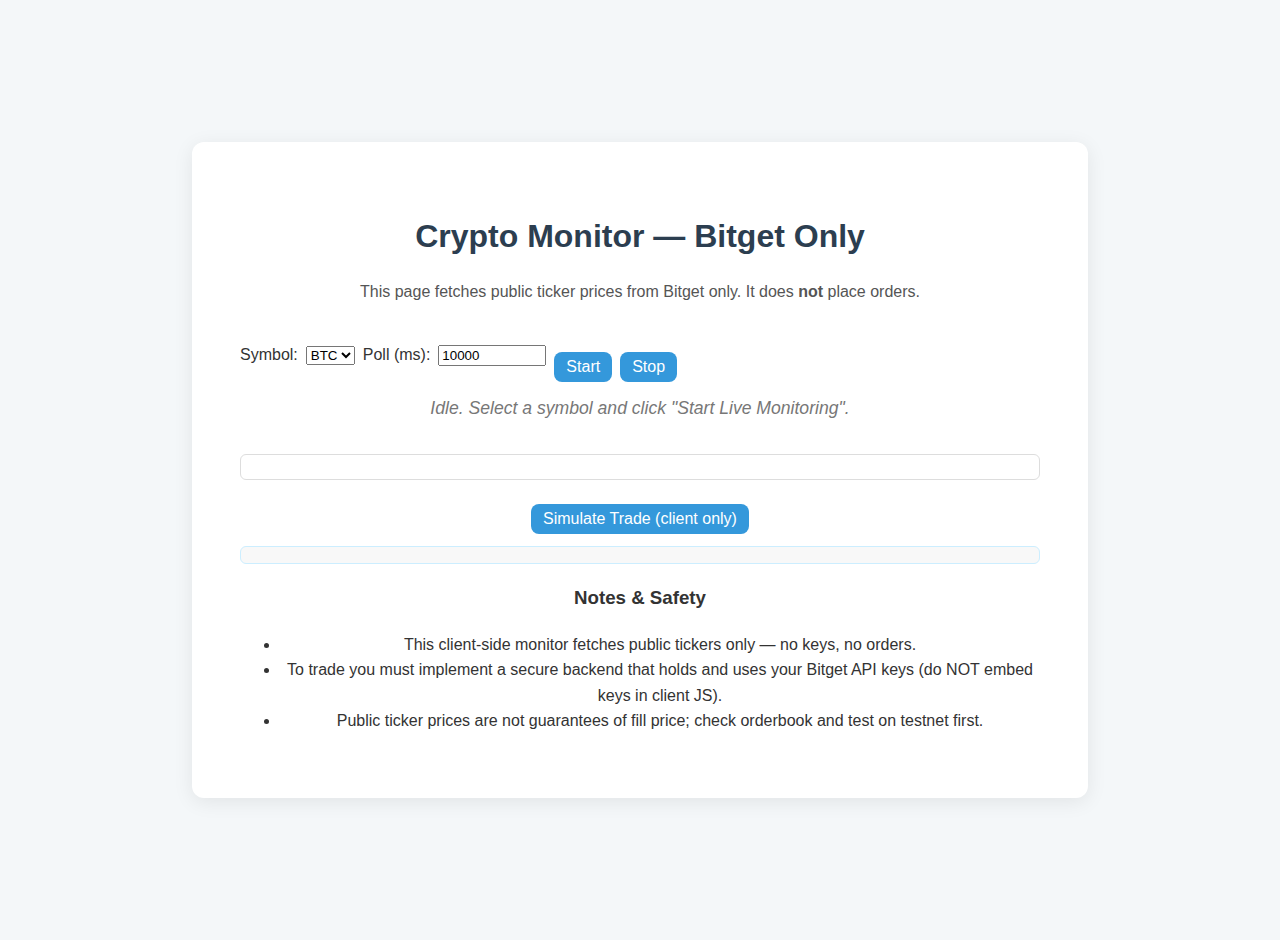
<file: public/index.html>
<!DOCTYPE html>
<html lang="en">
<head>
    <meta charset="UTF-8" />
    <meta name="viewport" content="width=device-width, initial-scale=1.0"/>
    <title>Crypto Monitor — Bitget Only</title>
    <link rel="stylesheet" href="style.css" />
    <style>
      /* Minimal inline styles to keep UI presentable if style.css missing */
      body { font-family: Arial, Helvetica, sans-serif; margin: 20px; }
      .container { max-width: 800px; margin: auto; }
      .controls { margin: 12px 0; display: flex; gap: 8px; align-items: center; flex-wrap: wrap; }
      #opportunities-list { margin-top: 12px; padding: 12px; border: 1px solid #ddd; border-radius: 6px; }
      .trade-info { margin-top: 12px; padding: 8px; background: #f8f8f8; border-radius: 6px; }
      button { padding: 6px 12px; }
    </style>
</head>
<body>
  <div class="container">
    <h1>Crypto Monitor — Bitget Only</h1>
    <p>This page fetches public ticker prices from Bitget only. It does <strong>not</strong> place orders.</p>

    <div class="controls">
      <label for="symbolSelect">Symbol:</label>
      <select id="symbolSelect">
        <option value="BTC">BTC</option>
        <option value="ETH">ETH</option>
      </select>

      <label for="pollMs">Poll (ms):</label>
      <input id="pollMs" type="number" value="10000" step="1000" min="1000" style="width:100px"/>

      <button id="startLiveBtn">Start</button>
      <button id="stopLiveBtn" disabled>Stop</button>
    </div>

    <div id="status">Idle. Select symbol and click Start.</div>

    <div id="opportunities-list">
      <!-- Bitget price and info will appear here -->
    </div>

    <button id="simulateTradeBtn">Simulate Trade (client only)</button>
    <div id="trade-status" class="trade-info"></div>

    <div class="notes" style="margin-top:14px">
      <h3>Notes & Safety</h3>
      <ul>
        <li>This client-side monitor fetches public tickers only — no keys, no orders.</li>
        <li>To trade you must implement a secure backend that holds and uses your Bitget API keys (do NOT embed keys in client JS).</li>
        <li>Public ticker prices are not guarantees of fill price; check orderbook and test on testnet first.</li>
      </ul>
    </div>
  </div>

  <script src="script.js"></script>
</body>
</html>
</file>
<file: public/style.css>
body {
    font-family: -apple-system, BlinkMacSystemFont, "Segoe UI", Roboto, "Helvetica Neue", Arial, sans-serif;
    background-color: #f4f7f9;
    color: #333;
    display: flex;
    justify-content: center;
    align-items: center;
    min-height: 100vh;
    margin: 0;
    line-height: 1.6;
}

.container {
    background: #fff;
    padding: 3rem;
    border-radius: 12px;
    box-shadow: 0 4px 20px rgba(0, 0, 0, 0.08);
    max-width: 800px;
    width: 100%;
    text-align: center;
}

h1 {
    color: #2c3e50;
    margin-bottom: 0.5rem;
}

p {
    color: #555;
    margin-bottom: 1.5rem;
}

#status {
    font-size: 1.1rem;
    font-style: italic;
    color: #777;
    margin-bottom: 2rem;
}

.opportunity {
    background-color: #e9ecef;
    border-left: 5px solid #2ecc71;
    padding: 1.5rem;
    margin-bottom: 1rem;
    border-radius: 8px;
    text-align: left;
    transition: transform 0.2s ease-in-out;
}

.opportunity:hover {
    transform: translateY(-5px);
}

.exchange {
    display: flex;
    justify-content: space-between;
    font-size: 1rem;
    margin-bottom: 0.5rem;
}

.exchange .price {
    font-weight: bold;
    color: #34495e;
}

.profit {
    margin-top: 1rem;
    font-weight: bold;
    font-size: 1.2rem;
}

.positive {
    color: #2ecc71;
}

.negative {
    color: #e74c3c;
}

button {
    background-color: #3498db;
    color: white;
    padding: 12px 20px;
    border: none;
    border-radius: 8px;
    cursor: pointer;
    font-size: 1rem;
    margin-top: 1.5rem;
    transition: background-color 0.2s ease-in-out;
}

button:hover {
    background-color: #2980b9;
}

.trade-info {
    margin-top: 1.5rem;
    padding: 1rem;
    border-radius: 8px;
    background-color: #f0f8ff;
    border: 1px solid #cceeff;
    color: #336699;
    text-align: left;
}
.trade-info.success {
    background-color: #e6ffe6;
    border-color: #66cc66;
    color: #006600;
}
.trade-info.error {
    background-color: #ffe6e6;
    border-color: #cc6666;
    color: #990000;
}
</style>
</file>
